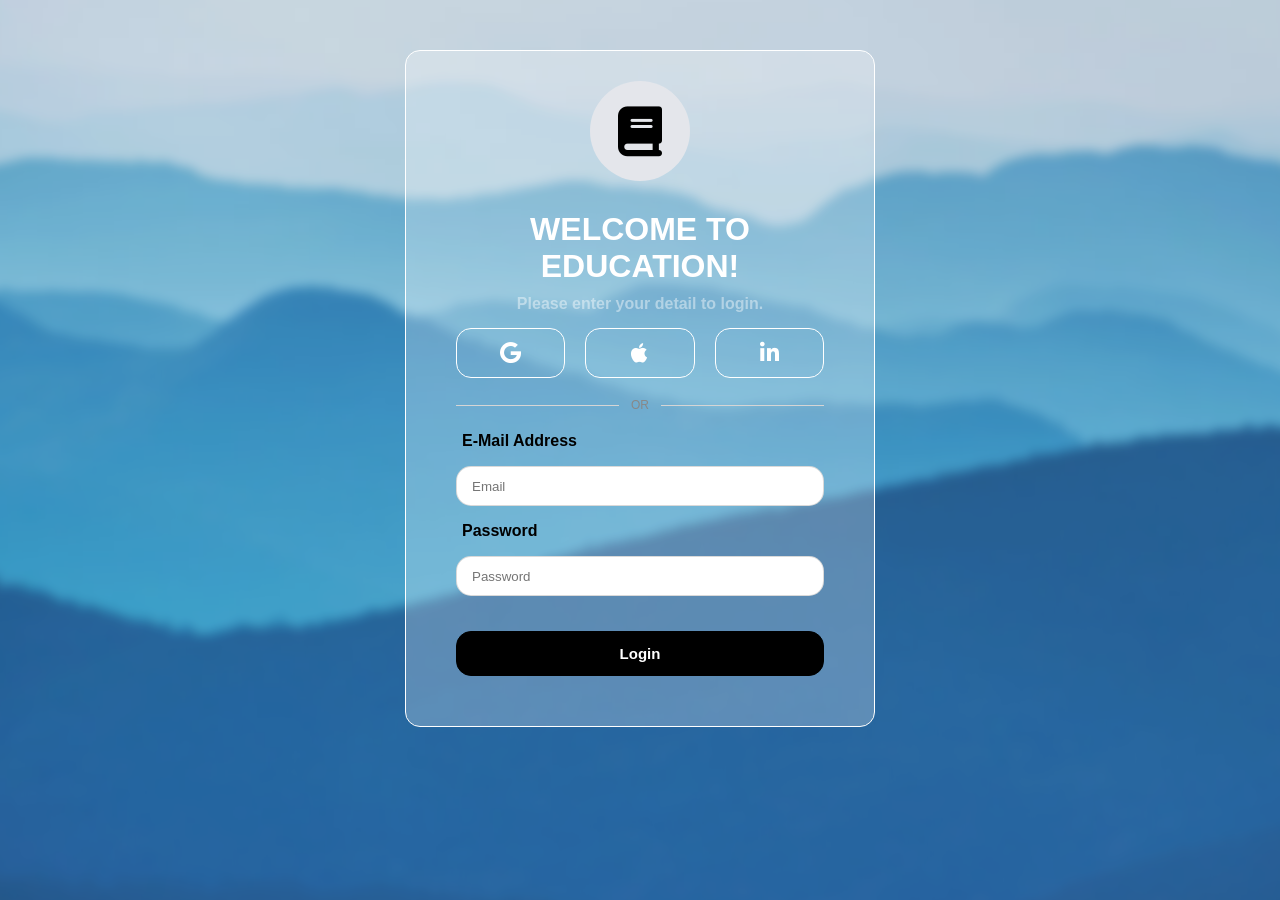
<file: index.html>
<!DOCTYPE html>
<html lang="en">
<head>
    <meta charset="UTF-8">
    <meta name="viewport" content="width=device-width, initial-scale=1.0">
    <title>Document</title>
    <link rel="stylesheet" href="style.css">
    <link rel="stylesheet"
      href="https://cdnjs.cloudflare.com/ajax/libs/font-awesome/6.5.2/css/all.min.css">
</head>
<body class="login-page">
    <section class="vuongogiua1">
        <div class="container">
            <div class="row">
                <div class="col-md-6">
                    <div class="login_form">
                        <div class="avatar-default">
                            <i class="fa-solid fa-book"></i>
                        </div>  
                        <h1 class="chokhang">WELCOME TO EDUCATION!</h1>
                        <h5 class="nv1">Please enter your detail to login.</h5>
                        <div class="social-icons">
                            <a href="#"><i class="fa-brands fa-google"></i></a>
                            <a href="#"><i class="fa-brands fa-apple"></i></a>
                            <a href="#"><i class="fa-brands fa-linkedin-in"></i></a>
                        </div>
                        <div class="or-divider">
                            <span></span>
                            <p>OR</p>
                            <span></span>
                        </div>
                        <form action="home.html" method="get">
                            <div>
                                <h4 class="oksk">E-Mail Address</h4>
                                <input type="email" placeholder="Email">
                            </div>
                            <div>
                                <h4 class="oksk">Password</h4>
                                <input type="password" placeholder="Password">
                            </div>
                            <button type="submit">Login</button>
                        </form>
                    </div>
                </div>
            </div>
        </div>
    </section>
</body>
</html>
</file>
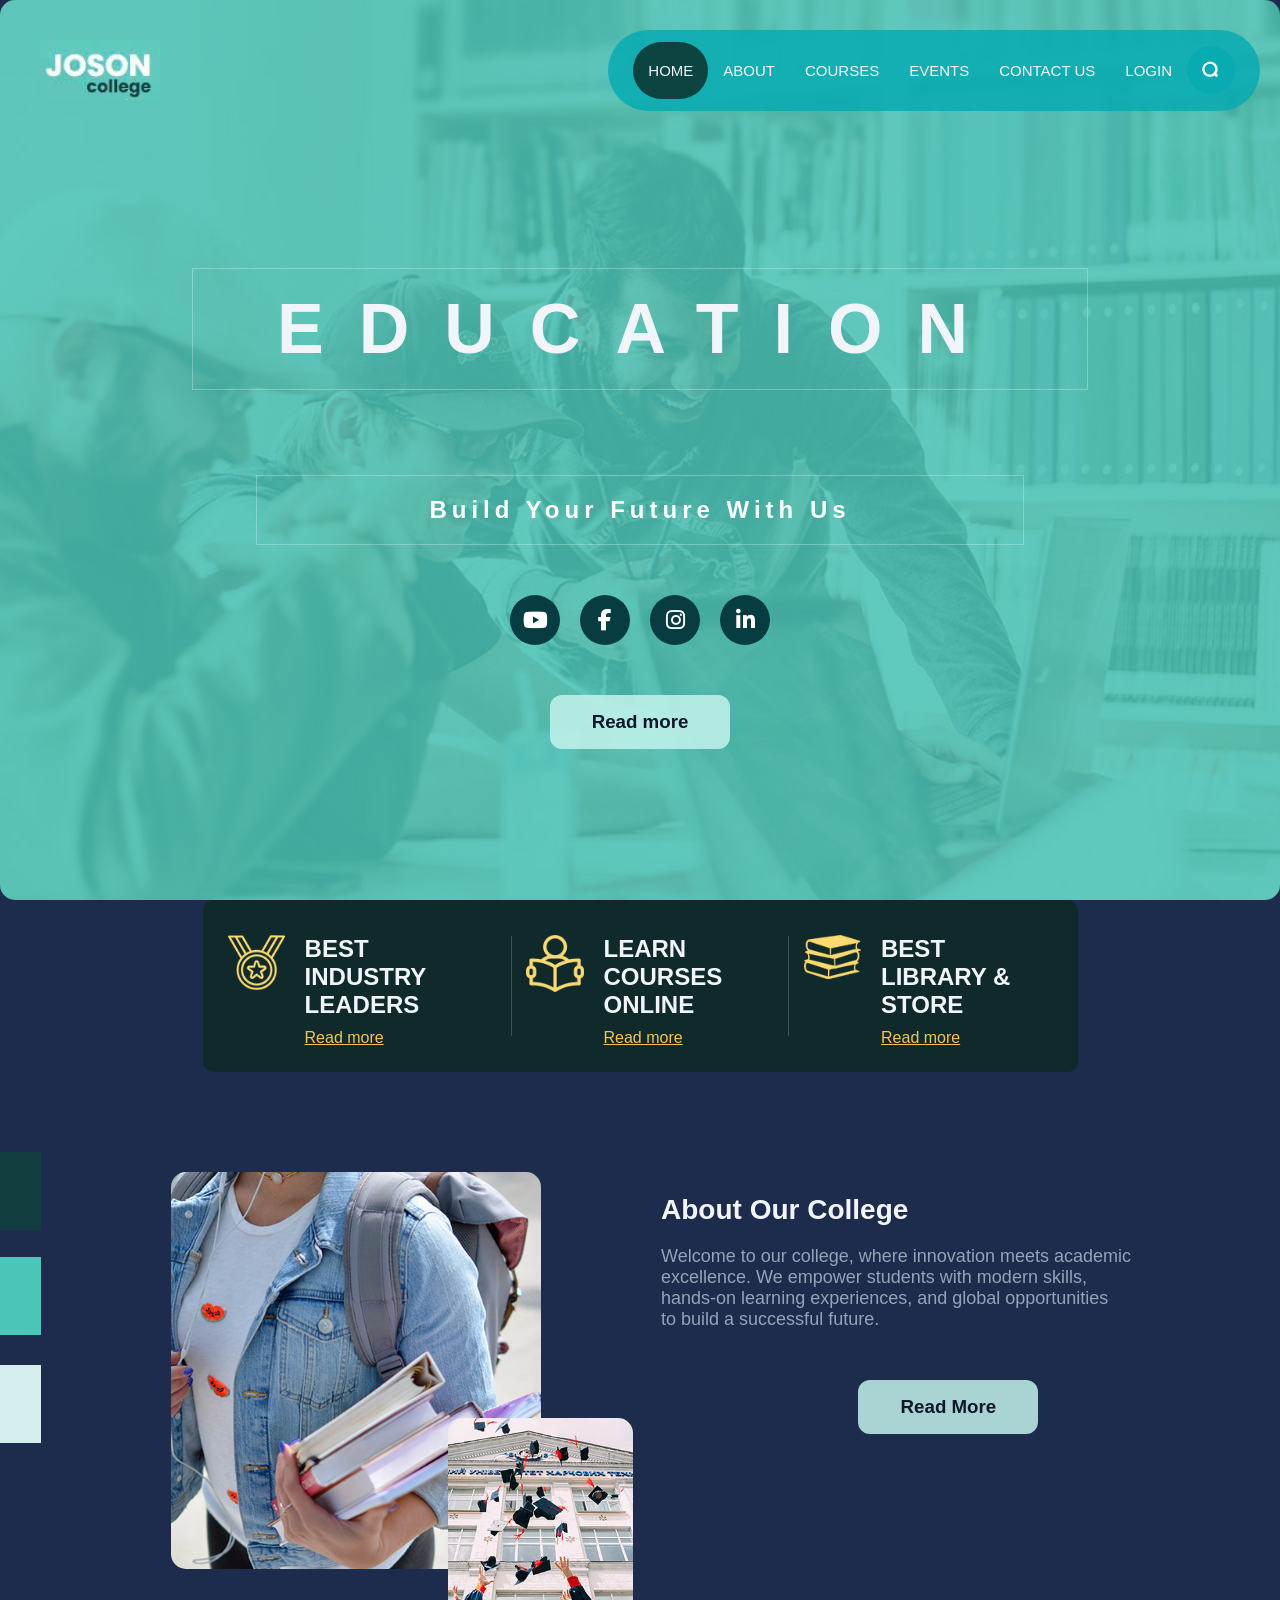
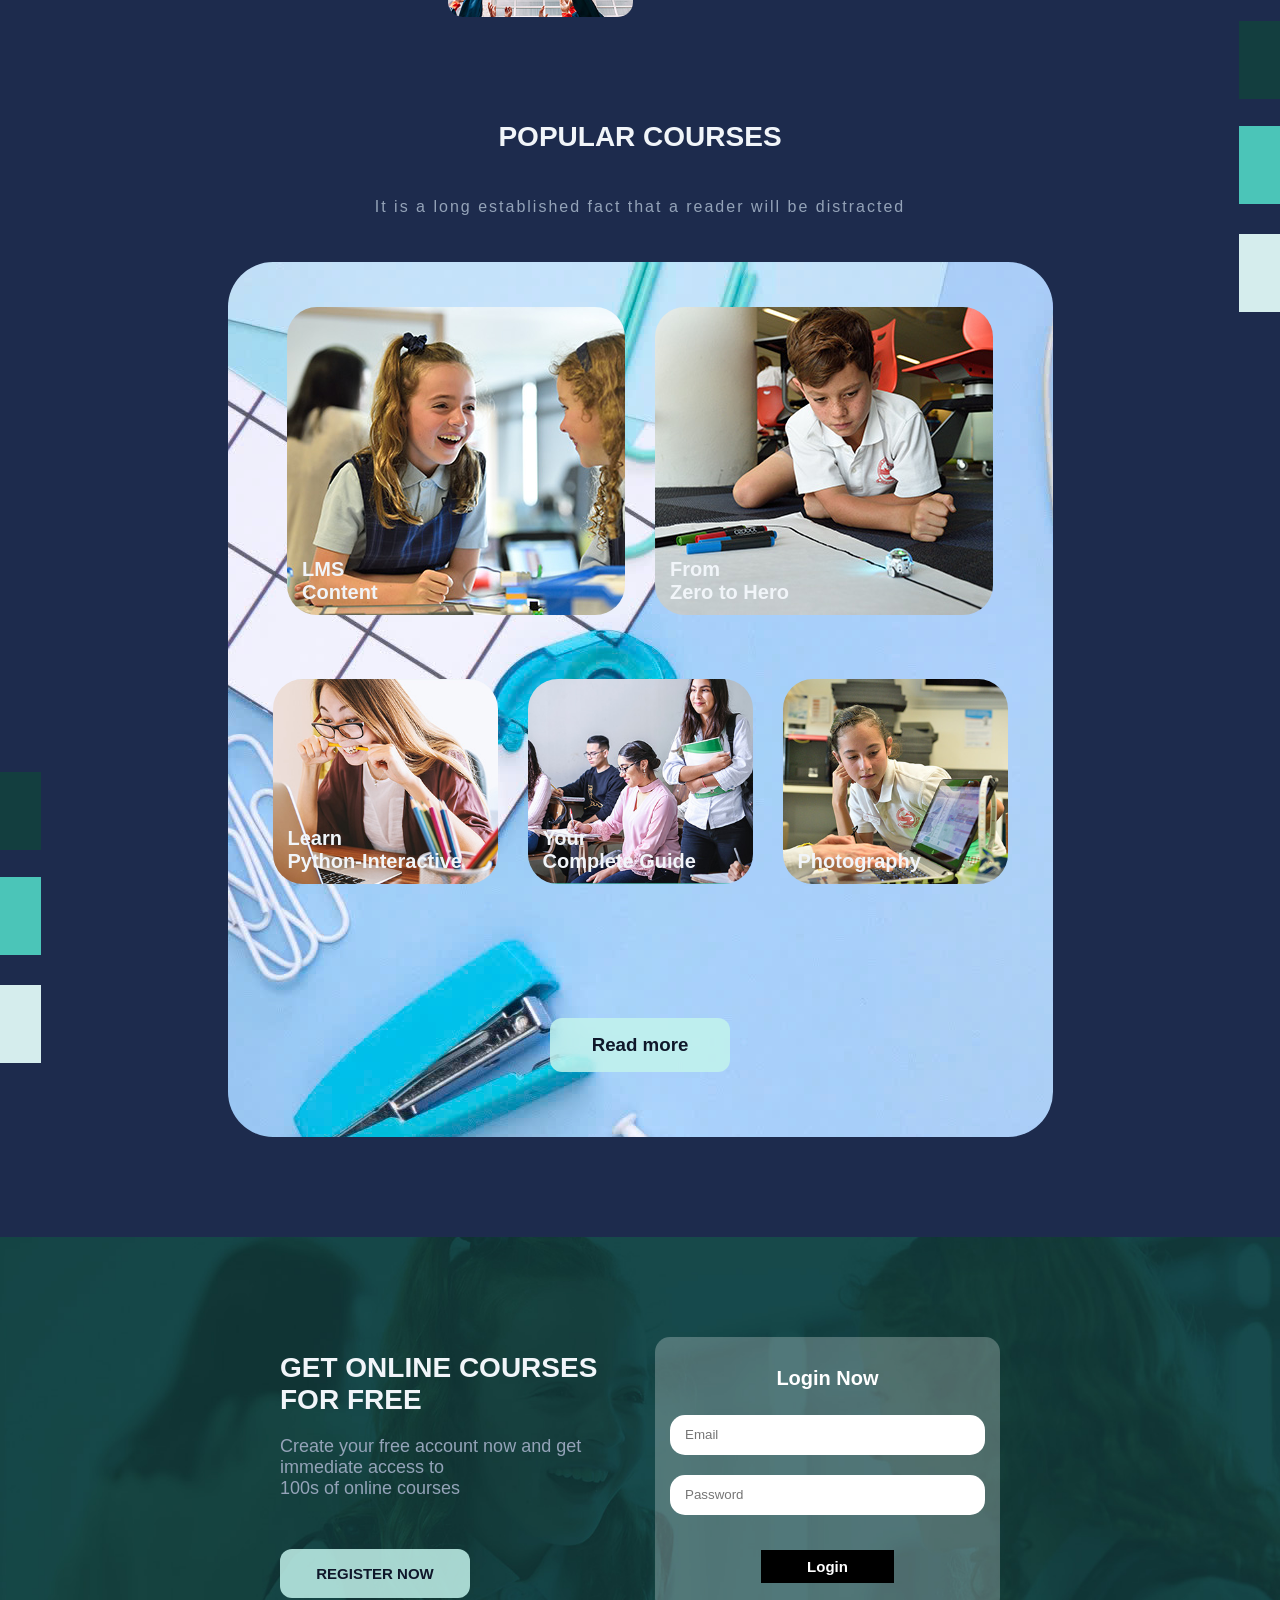
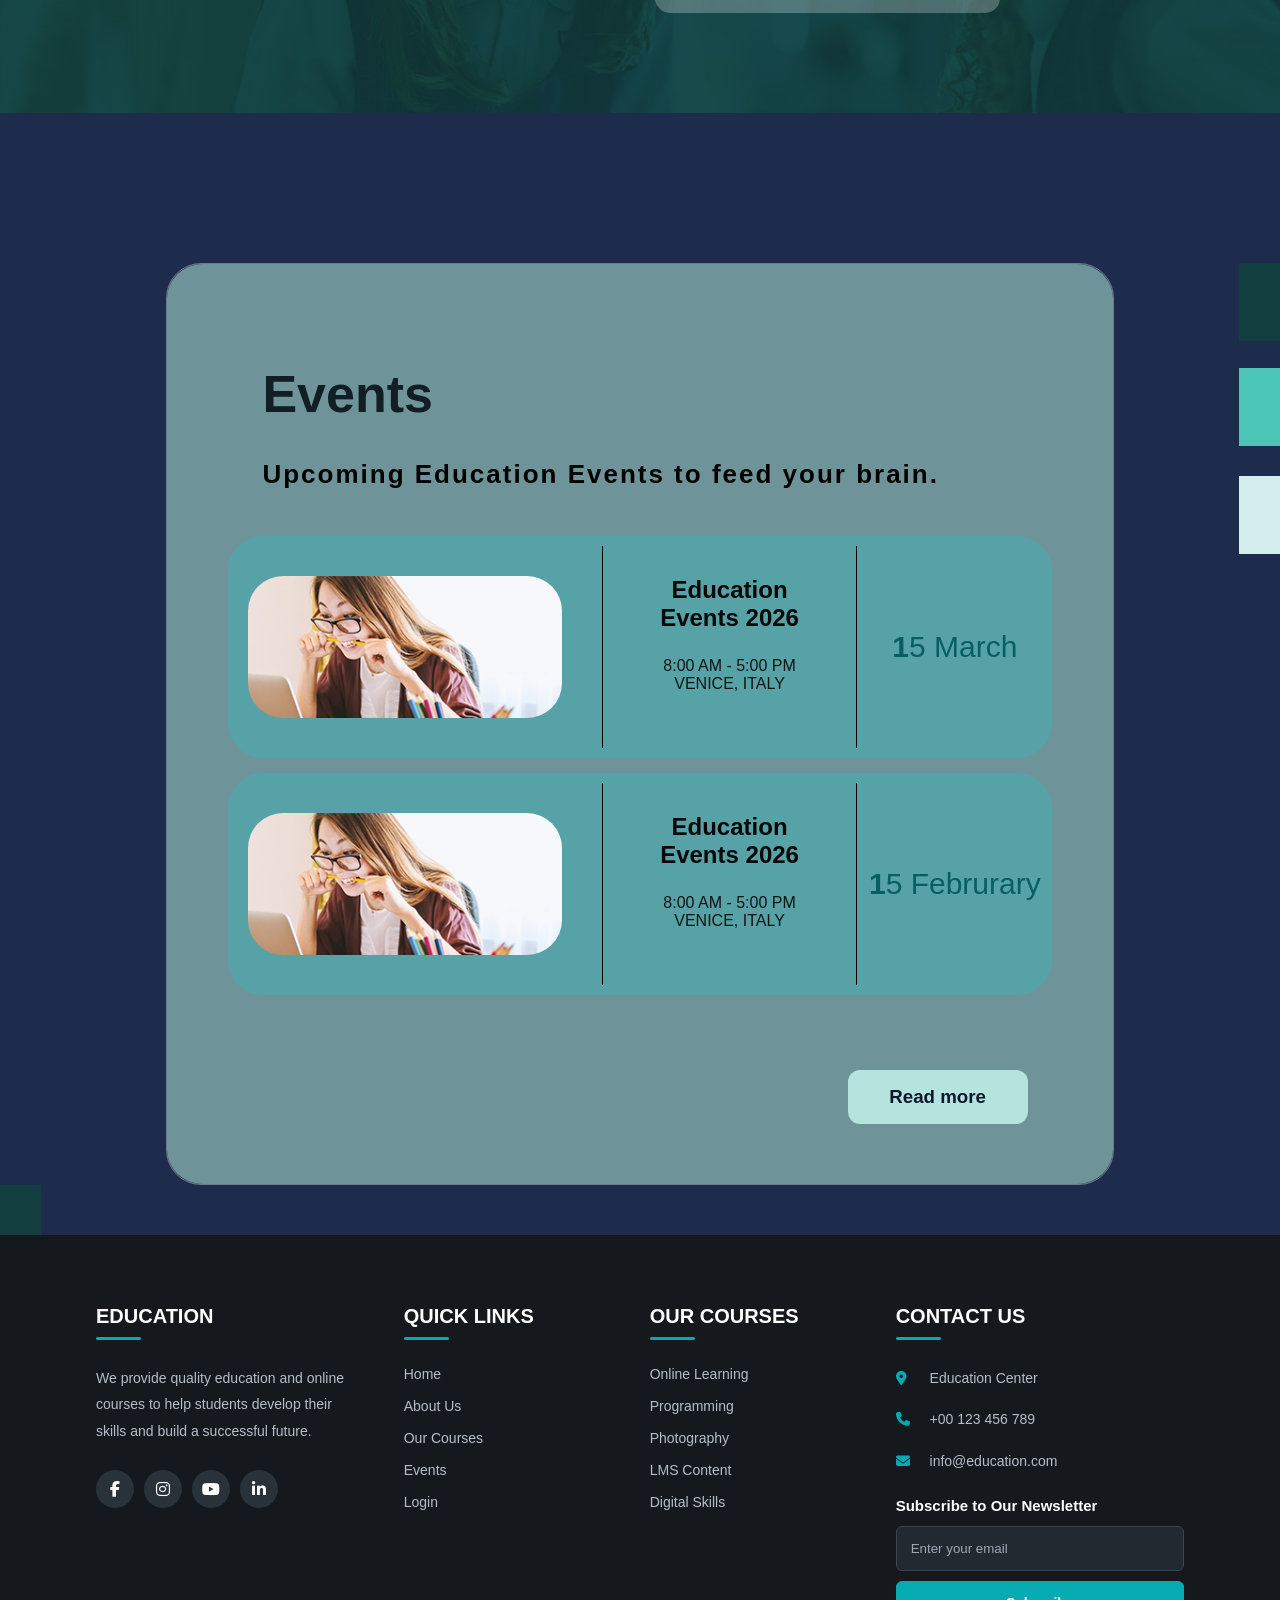
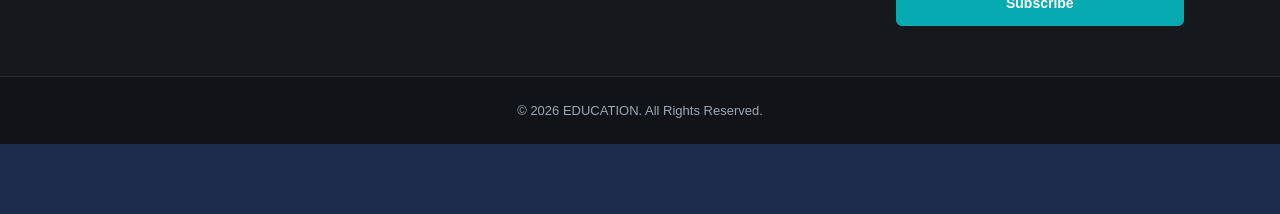
<file: home.html>
<!DOCTYPE html>
<html lang="en">
<head>
    <meta charset="UTF-8">
    <meta name="viewport" content="width=device-width, initial-scale=1.0">
    <title>Education</title>
    <link rel="stylesheet" href="style.css"> 
    <link rel="stylesheet" href="https://cdnjs.cloudflare.com/ajax/libs/font-awesome/6.5.2/css/all.min.css">
</head>
<body>
    <div class="background">
        <div class="background-1">
            <img class="top-img" src="asset/img/title.jfif" alt="title">
            <div id="skibidi">
                <a class="active">HOME</a>
                <a>ABOUT</a>
                <a>COURSES</a>
                <a>EVENTS</a>
                <a>CONTACT US</a>
                <a>LOGIN</a>
                <img class="top-img1" src="asset/img/search-icon.png" alt="timkiem">
            </div>
        </div>
        <h1>EDUCATION</h1>
        <h2>Build Your Future With Us</h2>
        <div class="social-icons">
            <a href="#"><i class="fa-brands fa-youtube"></i></a>
            <a href="#"><i class="fa-brands fa-facebook-f"></i></a>
            <a href="#"><i class="fa-brands fa-instagram"></i></a>
            <a href="#"><i class="fa-brands fa-linkedin-in"></i></a>
        </div>
        <h3 class="h31" >Read more</h3>
    </div>
    <div class="container">
        <div class="special-container">
            <div class="box1">
                <div class="imgbox">
                    <img src="asset/img/award.png">
                </div>
                <div class="dentail-box">
                    <h4>BEST<br>INDUSTRY LEADERS</h4>
                    <a>Read more</a>
                </div>
            </div>

            <div class="divider"></div>

            <div class="box1">
                <div class="imgbox">
                    <img src="asset/img/study.png">
                </div>
                <div class="dentail-box">
                    <h4>LEARN<br>COURSES ONLINE</h4>
                    <a>Read more</a>
                </div>
            </div>

            <div class="divider"></div>

            <div class="box1">
                <div class="imgbox">
                    <img src="asset/img/books-stack-of-three.png">
                </div>
                <div class="dentail-box">
                    <h4>BEST<br>LIBRARY & STORE</h4>
                    <a>Read more</a>                                                                                                                            
                </div>
            </div>
        </div>
    </div>
    <section class="vuongogiua">
        <div class="side-img">
            <img src="asset/img/side-img.png" alt="img">
        </div>
        <div class="container">
            <div class="row">
                <div class="img-container">
                    <img class="img-box1" src="asset/img/a-1.jpg" alt="a-1">
                    <img class="img-box2" src="asset/img/a-2.jpg" alt="a-2">
                </div>
            <div class="dentail-box">
                                <h3>About Our College</h3>
                                <p>Welcome to our college, where innovation meets academic<br>excellence.
                                    We empower students with modern skills,<br>hands-on learning experiences,
                                    and global opportunities<br>to build a successful future.</p>
                                <h3 class="h31">Read More</h3>
                            </div>
                        </div>
                    </div>
                    <div class="side-img1">
                        <img src="asset/img/side-img.png" alt="img">
                    </div>
                    <div class="container1">
                        <div class="heading_container">
                            <h3>POPULAR COURSES</h3>
                            <p>It is a long established fact that a reader will be distracted</p>
                        </div>
                        <div class="course_container">
                            <div class="course_content">
                                <div class="box">
                                    <img src="asset/img/c-1.jpg">
                                    <h5>LMS<br>Content</h5>
                                </div>
                                <div class="box">
                                    <img src="asset/img/c-2.jpg">
                                    <h5>From<br>Zero to Hero</h5>
                                </div>
                            </div>
                            <div class="course_content">
                                <div class="box">
                                    <img src="asset/img/c-3.jpg">
                                    <h5>Learn<br>Python-Interactive</h5>  
                                </div>
                                <div class="box">
                                    <img src="asset/img/c-4.jpg">
                                    <h5>Your<br>Complete Guide</h5>
                                </div>
                                <div class="box">
                                    <img src="asset/img/c-5.jpg">
                                    <h5>Photography</h5>
                                </div>
                            </div>
                            <div class="btn-box">
                                <h3 class="h31">Read more</h3>
                            </div>
                        </div>
                    </div>
                    <div class="side-img2">
                        <img src="asset/img/side-img.png" alt="img">
                    </div>
</section>
<section class="vuongogiua1">
    <div class="container">
        <div class="row">
            <div class="col-md-6">
                <div class="dentail-box">
                    <h3>GET ONLINE COURSES FOR FREE</h3>
                    <p>Create your free account now and get immediate access to<br>100s of online courses</p>
                    <h3 class="h31">REGISTER NOW</h3>
                </div>    
                </div>
                <div class="col-md-6">
                    <div class="login_form">
                        <h5> Login Now </h5>
                        <form action=>
                            <div>
                                <input type="email" placeholder="Email">
                            </div>
                            <div>
                                <input type="password" placeholder="Password">
                            </div>
                            <button type="submit">Login</button>
                        </form>
                    </div>
                </div>
            </div>
        </div>
</section>
    <section class="vuongogiua2">
        <div class="side-img1">
            <img src="asset/img/side-img.png" alt="img">
        </div>
        <div class="container">
            <div class="heading_container">
                <h3>Events</h3>
                <p>Upcoming Education Events to feed your brain.</p>
            </div>
            <div class="events_container">
                <div class="box">
                    <img src="asset/img/event-img.jpg">
                    <div class="dentail-box">
                        <h4>Education Events 2026</h4>
                        <h6>8:00 AM - 5:00 PM VENICE, ITALY</h6>
                    </div>
                    <div class="date-box">
                        <h3> 15 March</h3>
                    </div>
                </div>
                <div class="box">
                    <img src="asset/img/event-img.jpg">
                    <div class="dentail-box">
                        <h4>Education Events 2026</h4>
                        <h6>8:00 AM - 5:00 PM VENICE, ITALY</h6>
                    </div>
                    <div class="date-box">
                        <h3> 15 Februrary</h3>
                    </div>
                </div>
            </div>
            <div class="btn-box1">
                <h3 class="h31">Read more</h3>
            </div>
        </div>
        <div class="side-img3">
            <img src="asset/img/side-img.png" alt="img">
        </div>
                 <!-- FOOTER -->
        <footer class="footer">
            <div class="footer-container">
                <div class="footer-box">
                    <h3>EDUCATION</h3>
                    <p>
                        We provide quality education and online courses
                        to help students develop their skills and build
                        a successful future.
                    </p>
        
                    <div class="footer-social">
                        <a href="#" aria-label="Facebook">
                            <i class="fa-brands fa-facebook-f"></i>
                        </a>
                        <a href="#" aria-label="Instagram">
                            <i class="fa-brands fa-instagram"></i>
                        </a>
                        <a href="#" aria-label="YouTube">
                            <i class="fa-brands fa-youtube"></i>
                        </a>
                        <a href="#" aria-label="LinkedIn">
                            <i class="fa-brands fa-linkedin-in"></i>
                        </a>
                    </div>
                </div>
                <div class="footer-box">
                    <h3>QUICK LINKS</h3>
                    <ul>
                        <li><a href="home.html">Home</a></li>
                        <li><a href="#about">About Us</a></li>
                        <li><a href="#courses">Our Courses</a></li>
                        <li><a href="#events">Events</a></li>
                        <li><a href="index.html">Login</a></li>
                    </ul>
                </div>
                <div class="footer-box">
                    <h3>OUR COURSES</h3>
                    <ul>
                        <li><a href="#">Online Learning</a></li>
                        <li><a href="#">Programming</a></li>
                        <li><a href="#">Photography</a></li>
                        <li><a href="#">LMS Content</a></li>
                        <li><a href="#">Digital Skills</a></li>
                    </ul>
                </div>
                <div class="footer-box">
                    <h3>CONTACT US</h3>
                    <p>
                        <i class="fa-solid fa-location-dot"></i>
                        Education Center
                    </p>
                    <p>
                        <i class="fa-solid fa-phone"></i>
                        +00 123 456 789
                    </p>
                    <p>
                        <i class="fa-solid fa-envelope"></i>
                        info@education.com
                    </p>
                    <h4>Subscribe to Our Newsletter</h4>
                    <form class="footer-form" action="#" method="get">
                        <input
                            type="email"
                            placeholder="Enter your email"
                            aria-label="Enter your email"
                            required
                        >
                        <button type="submit">Subscribe</button>
                    </form>
                </div>
            </div>
            <div class="footer-bottom">
                <p>
                    &copy; 2026 EDUCATION. All Rights Reserved.
                </p>
            </div>
        </footer>
    </section>   
</html>
</file>
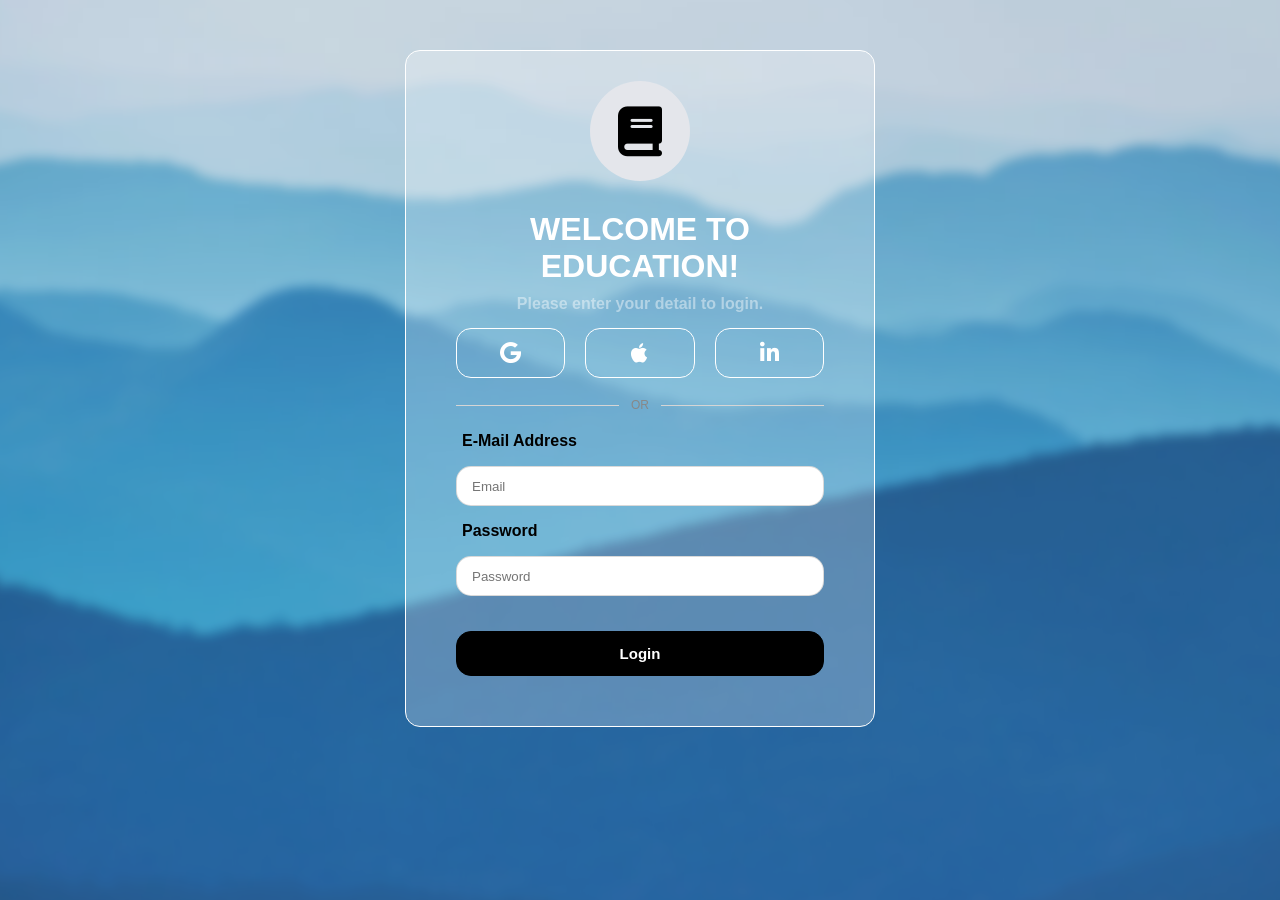
<file: login.html>
<!DOCTYPE html>
<html lang="en">
<head>
    <meta charset="UTF-8">
    <meta name="viewport" content="width=device-width, initial-scale=1.0">
    <title>Document</title>
    <link rel="stylesheet" href="style.css">
    <link rel="stylesheet"
      href="https://cdnjs.cloudflare.com/ajax/libs/font-awesome/6.5.2/css/all.min.css">
</head>
<body class="login-page">
    <section class="vuongogiua1">
        <div class="container">
            <div class="row">
                <div class="col-md-6">
                    <div class="login_form">
                        <div class="avatar-default">
                            <i class="fa-solid fa-book"></i>
                        </div>  
                        <h1 class="chokhang">WELCOME TO EDUCATION!</h1>
                        <h5 class="nv1">Please enter your detail to login.</h5>
                        <div class="social-icons">
                            <a href="#"><i class="fa-brands fa-google"></i></a>
                            <a href="#"><i class="fa-brands fa-apple"></i></a>
                            <a href="#"><i class="fa-brands fa-linkedin-in"></i></a>
                        </div>
                        <div class="or-divider">
                            <span></span>
                            <p>OR</p>
                            <span></span>
                        </div>
                        <form action="index.html" method="get">
                            <div>
                                <h4 class="oksk">E-Mail Address</h4>
                                <input type="email" placeholder="Email">
                            </div>
                            <div>
                                <h4 class="oksk">Password</h4>
                                <input type="password" placeholder="Password">
                            </div>
                            <button type="submit">Login</button>
                        </form>
                    </div>
                </div>
            </div>
        </div>
    </section>
</body>
</html>
</file>
<file: style.css>
* {  
    margin: 0;  
    padding: 0;  
    box-sizing: border-box;  
    font-family: "Poppins", sans-serif;  
}  
body {  
    background-color: #1d2b4d !important;  
    
}  
.social-icons { 
    display: flex; 
    justify-content: center; 
    gap: 20px; 
    margin-top: 50px; 
    margin-bottom: 50px; 
} 
.social-icons a { 
    width: 50px; 
    height: 50px; 
    border-radius: 50%; 
    background-color: #073d40; 
    color: white; 
    display: flex; 
    justify-content: center; 
    align-items: center; 
    text-decoration: none; 
    font-size: 22px; 
    transition: 0.3s; 
} 
.social-icons a:hover { 
    background-color: #0fa3a3; 
    transform: translateY(-5px); 
} 
.top-img {  
    height: 60px; 
    width: 120px; 
    margin: 40px; 
}  
.top-img1 {  
    background-color: #06abb1d7; 
    padding: 15px 15px;  
    border-radius: 50%;
}  
.top-img1:hover{
    background-color: #0a312bd7; 
}
.background {  
    min-height: 100vh;  
    background-image: url("asset/img/hero-bg.jpg");  
    background-size: cover;  
    background-position: center;  
    background-repeat: no-repeat;  
    border-radius: 15px;  
} 
.background-1 {  
    display: flex;  
    align-items: center;  
}  
#skibidi {  
    display: flex;  
    align-items: center;  
    margin-left: auto;  
    margin-right: 20px;
    background-color: #06abb1d7; 
    padding: 12px 25px 12px 25px; 
    border-radius: 43px;  
}  
#skibidi a {  
    text-decoration: none;  
    color: #F1F5F9;  
    padding: 20px 15px;  
    font-size: 15px; 
    border-radius: 90px;  
    transition: 0.5s; 
}  

#skibidi a:hover {  
    background-color: #0a312bd7; 
    transform: translateY(-5px);  
}  
.active {  
    background-color: #0a312bd7;  
}  
.background h1 {  
    margin: 10% auto 0; 
    width: 70%; 
    text-align: center;  
    color: #F1F5F9;  
    font-size: 70px;  
    border: 1px solid rgba(241, 245, 249, 0.3);  
    padding: 20px 30px;  
    letter-spacing: 35px;  
}  
.background h2 { 
    margin: 85px auto 50px; 
    width: 60%; 
    padding: 20px 30px; 
    text-align: center; 
    border: 1px solid rgba(241, 245, 249, 0.3); 
    color: white; 
    letter-spacing: 5px;  
} 
.vuongogiua { 
    position: relative; 
} 
.side-img { 
    position: absolute; 
    text-align: right; 
    top: 80px; 
}
.side-img1 { 
    position: absolute; 
    right: 0; 
} 
.side-img2 { 
    position: absolute; 
    bottom: 70px; 
} 
.side-img3 {
    position: absolute;
}
.h31 {  
    margin: 15px auto 0;  
    width: 180px;  
    text-align: center;  
    background-color: #c3f3ecd7;  
    color: #0F172A;  
    padding: 15px 20px;  
    border-radius: 12px;  
    border: 1px solid transparent;  
}  
.dentail-box .h31 { 
    margin-top: 50px; 
    margin-bottom: 50px;
} 

.btn-box .h31 { 
    margin-top: 100px; 
    margin-bottom: 50px; 
} 
.h31:hover {  
    background-color: transparent;  
    border: 1px solid #ffffff;  
    border-radius: 12px;  
    color: #ffffff;  
}  
.container {  
    display: flex;  
    justify-content: center;  
    align-items: center;
    width: 100%;  
    padding-right: 15px;  
    padding-left: 15px;  
    margin-right: auto;  
    margin-left: auto;  
}  
.special-container {  
    width: 70%;  
    display: flex;  
    color: #F1F5F9;  
    background-color: #102A2B;  
    padding: 25px;  
    border-radius: 10px;  
    justify-content: space-around;  
    align-items: center;  
}  
.box1 {  
    display: flex;  
    justify-content: center;  
    padding-top: 10px;  
}  
.dentail-box h4 {  
    margin-left: 20px;  
    font-size: 1.5rem;  
}  
.dentail-box a {  
    margin-left: 20px;  
    display: inline-block;  
    color: #F5C451;  
    text-decoration: underline;  
    margin-top: 10px;  
}  
.divider {  
    width: 1px;  
    height: 100px;  
    margin: 0 15px;  
    background-color: rgba(241, 245, 249, 0.2);  
}  
.row {  
    align-items: center;  
    display: flex;  
    margin-top: 100px;  
    justify-content: center; 
    width: 80%; 
}  
.img-box1 {  
    width: 60%;  
    margin-left: 5%;  
    border-radius: 15px; 
}  
.img-box2 {  
    width: 30%;  
    margin-top: -25%;  
    margin-left: 50%;  
    border-radius: 15px; 
}  
.dentail-box h3:not(.h31) {  
    margin-top: -30%;  
    margin-left: -25%;  
    color: #F1F5F9;  
    font-size: 1.75rem;  
    font-weight: bold;  
}  
.dentail-box p {  
    margin-top: 20px;  
    margin-left: -25%;  
    font-size: 18px;  
    color: #94A3B8;  
}  
.container1 {  
    justify-content: center;  
    align-items: center;  
    width: 100%;  
    padding-right: 15px;  
    padding-left: 15px;  
    margin-right: auto;  
    margin-left: auto;  
}  
.heading_container {  
    margin-top: 100px;  
    font-family: "Poppins", sans-serif;  
    color: #F1F5F9;  
}  
.heading_container h3 {  
    text-align: center;  
    font-weight: bold;  
    font-size: 1.75rem;  
    margin-bottom: 15px;  
}  

.heading_container p {  
    text-align: center;  
    margin-bottom: 1rem;  
    font-size: 1rem;  
    letter-spacing: 2px;  
    color: #94A3B8;  
    padding: 30px; 
}  
.course_container { 
    background-image: url(asset/img/education.jpg); 
    border-radius: 45px; 
    padding: 15px; 
    width: 66%; 
    margin-left: 17%; 
} 
.course_content {  
    position: relative;  
    display: flex;  
    align-items: center;  
    justify-content: center;  
    padding: 15px;  
}  
.course_content .box {  
    position: relative;  
    margin: 15px;  
}  
.course_content h5 {  
    font-size: 20px;  
    left: 15px;  
    bottom: 15px;  
    position: absolute;  
    font-weight: bold;  
    color: #F1F5F9;  
}  
.course_content .box::after {  
    content: "";  
    position: absolute;  
    inset: 0;  
    background-color: transparent;  
    transition: 0.3s;  
}  
.course_content .box:hover::after {  
    background-color: rgba(13, 85, 77, 0.596);  
    border-radius: 30px;  
}  
.course_content .box img {  
    width: 100%;  
    transition: 0.3s;  
    border-radius: 30px;  
}
.vuongogiua1 {
    margin-top: 100px; 
    background-image: url(asset/img/login-bg.jpg); 
    background-size: cover; 
    background-position: center; 
    background-repeat: no-repeat; 
} 
.vuongogiua1 .row { 
    width: 60%; 
    align-items: center; 
} 
.vuongogiua1 .dentail-box h3:not(.h31) { 
    margin-top: 0; 
    margin-left: 0; 
} 
.vuongogiua1 .dentail-box p { 
    margin-left: 0; 
} 
.vuongogiua1 .dentail-box { 
    margin-bottom: 100px; 
} 
.col-md-6 { 
    position: relative; 
    width: 100%; 
    padding-right: 15px; 
    padding-left: 15px; 
} 
.vuongogiua1 .dentail-box .h31 { 
    margin-left: 0; 
    margin-right: 0; 
    width: 190px; 
    font-size: 15px; 
} 
.login_form { 
    margin-bottom: 100px; 
    padding: 30px 15px; 
    background-color: rgba(255, 255, 255, 0.25); 
    text-align: center; 
    border-radius: 15px; 
} 
.login_form h5 { 
    font-size: 1.25rem; 
    margin-bottom: 15px; 
    color: white; 
} 
form { 
    display: block; 
    margin-top: 0em; 
    unicode-bidi: isolate; 
} 
form input { 
    height: 40px; 
    width: 100%; 
    padding-left: 15px; 
    border: none; 
    outline: none; 
    border-radius: 15px; 
    margin: 10px 0; 
} 
form button { 
    display: inline-block; 
    padding: 7px 45px; 
    background-color: black; 
    border: 1px solid black; 
    margin-top: 25px; 
    font-size: 15px; 
    color: white; 
    font-weight: bold; 
} 
form button:hover { 
    background-color: transparent; 
    color: black; 
} 
.vuongogiua2 { 
    background-color: #1d2b4d;  
    padding: 150px 0 70px; 
    color: #111; 
} 
.vuongogiua2 .container { 
    width: 74%; 
    margin: 0 auto; 
    display: block; 
    position: relative; 
    border-radius: 35px; 
    
    background-size: cover;
    background-repeat: no-repeat;
    background-position: center;
    border: 1px solid rgba(255, 255, 255, 0.37);
} 
.vuongogiua2 .container::before {
    content: "";
    position: absolute;
    inset: 0;
    border-radius: 35px; 
    background: rgba(158, 210, 200, 0.63);
    z-index: 0;
}
.vuongogiua2 .container > * {
    position: relative;
    z-index: 1;
}
.vuongogiua2 .heading_container { 
    text-align: left; 
    margin-left: 30px;
} 
.vuongogiua2 .heading_container h3 { 
    text-align: left; 
    color: rgb(18, 30, 37); 
    font-size: 52px; 
    margin-bottom: 5px; 
    margin-left: 50px;
    font-weight: bold; 
} 
.vuongogiua2 .heading_container p { 
    text-align: left; 
    margin-left: 20px;
    color: rgb(1, 1, 1); 
    font-size: 26px; 
    font-weight: bold; 
} 
.events_container { 
    width: 90%;
    margin: 0 auto;
    justify-content: center; 
    text-align: center; 
    gap: 20px; 
} 
.events_container .box { 
    display: flex;
    width: 100%; 
    align-items: center; 
    padding: 10px; 
    margin: 15px 0; 
    border-radius: 35px; 
    position: relative; 
    background-color: #48acb19e; 
    transition: 0.8s; 
} 
.events_container .box:hover { 
    transform: translateY(-10px);  
} 
.events_container .box > img { 
    display: block; 
    width: 40%; 
    height: 142px; 
    object-fit: cover;  
    border-radius: 35px;
    margin: 10px;
} 
.events_container .box .dentail-box { 
    margin-left: 30px;
    margin-right: 5px;
    align-items: center;
    justify-content: center;
    padding: 30px;
    border-left: 1px solid black;
border-right: 1px solid black;
} 
.events_container .box .dentail-box h4 { 
    font-size: 24px; 
    color: #070707; 
    margin: 0 0 25px; 
} 
.events_container .box .dentail-box h6 { 
    font-size: 16px; 
    font-weight: normal; 
    color: #141414; 
    margin-bottom: 25px; 
} 
.events_container .date-box { 
    width: 180px;
    align-items: center;
    justify-content: center;
} 
.events_container .date-box h3 { 
    width: 186px;
    font-size: 30px; 
    font-weight: normal; 
    color: #075f63; 
} 
.events_container .date-box h3::first-letter { 
    font-weight: bold; 
} 
.btn-box1 {
    display: flex;
    justify-content: flex-end;
}
.btn-box1 .h31 { 
    margin-left: auto;
    margin-right: 70px;
    margin-top: 60px; 
    transform: none; 
    margin-bottom: 60px;
} 
.btn-box1 .h31:hover { 
    color: #27b8c0; 
    border: 1px solid rgb(52, 150, 241); 
    transform: none; 
}
.footer {
    position: relative;
    width: 100%;
    background-color: #15191e;
    color: #f1f5f9;
    padding-top: 70px;
    margin-top: 50px;
}
.footer-container {
    width: 85%;
    max-width: 1200px;
    margin: 0 auto;
    display: grid;
    grid-template-columns: 1.3fr 1fr 1fr 1.4fr;
    gap: 40px;
    padding-bottom: 50px;
}
.footer-box {
    min-width: 0;
}

.footer-box h3 {
    color: #ffffff;
    font-size: 20px;
    font-weight: 700;
    margin-bottom: 25px;
    position: relative;
    padding-bottom: 12px;
}
.footer-box h3::after {
    content: "";
    position: absolute;
    left: 0;
    bottom: 0;
    width: 45px;
    height: 3px;
    background-color: #06abb1;
    border-radius: 3px;
}

.footer-box p {
    color: #b5bec8;
    font-size: 14px;
    line-height: 1.9;
    margin: 0 0 15px;
    overflow-wrap: anywhere;
}

.footer-box p i {
    color: #06abb1;
    width: 22px;
    margin-right: 8px;
}
.footer-box ul {
    list-style: none;
    padding: 0;
    margin: 0;
}

.footer-box ul li {
    margin-bottom: 14px;
}

.footer-box ul li a {
    color: #b5bec8;
    text-decoration: none;
    font-size: 14px;
    transition: 0.3s;
}

.footer-box ul li a:hover {
    color: #06abb1;
    padding-left: 6px;
}
.footer .footer-social {
    display: flex;
    justify-content: flex-start;
    flex-wrap: wrap;
    gap: 10px;
    margin-top: 25px;
    margin-bottom: 0;
}

.footer .footer-social a {
    display: flex;
    justify-content: center;
    align-items: center;
    width: 38px;
    height: 38px;
    border-radius: 50%;
    background-color: #293139;
    color: #ffffff;
    text-decoration: none;
    font-size: 16px;
    transition: 0.3s;
}

.footer .footer-social a:hover {
    background-color: #06abb1;
    color: #ffffff;
    transform: translateY(-4px);
}
.footer-box h4 {
    color: #ffffff;
    font-size: 15px;
    margin: 22px 0 12px;
}
.footer-form {
    display: flex;
    flex-direction: column;
    gap: 10px;
    margin-top: 10px;
}

.footer .footer-form input {
    width: 100%;
    height: 45px;
    padding: 0 14px;
    margin: 0;
    border: 1px solid #3c454e;
    border-radius: 6px;
    background-color: #222930;
    color: #ffffff;
    outline: none;
}

.footer .footer-form input::placeholder {
    color: #9ca8b4;
}

.footer .footer-form input:focus {
    border-color: #06abb1;
}
.footer .footer-form button {
    width: 100%;
    min-height: 45px;
    margin: 0;
    padding: 10px 15px;
    border: 1px solid #06abb1;
    border-radius: 6px;
    background-color: #06abb1;
    color: #ffffff;
    font-size: 14px;
    font-weight: 600;
    cursor: pointer;
    transition: 0.3s;
}

.footer .footer-form button:hover {
    background-color: transparent;
    color: #06abb1;
}
.footer-bottom {
    width: 100%;
    padding: 22px 15px;
    text-align: center;
    background-color: #101317;
    border-top: 1px solid rgba(255, 255, 255, 0.1);
}

.footer-bottom p {
    margin: 0;
    color: #9ca8b4;
    font-size: 13px;
    line-height: 1.8;
}



/*LOGIN PAGEEEEEEEEEEEEEEEEEEEEEEEEEEEEEEEEEEEEEEEEEEEE*/

.login-page {
    background-image: url(asset/img/logingr.avif);
    background-size: cover;
    background-position: center;
    background-repeat: no-repeat;
    margin: 0;
    width: 100%;
    height: 100vh;
    overflow: hidden;
}
.login-page::before {
    content: "";
    position: fixed;
    inset: 0;
    background-image: url(asset/img/logingr.avif);
    background-size: cover;
    background-position: center;
    background-repeat: no-repeat;
    filter: blur(5px);
    transform: scale(1.05);
    z-index: 0;
}
.login-page::after {
    content: "";
    position: fixed;
    inset: 0;
    background-color: rgba(163, 164, 167, 0.15);
    z-index: 1;
}
.login-page h1{
    font-size: 2rem;
    color: white;
    font-family: "Poppins", sans-serif; 
    text-align: center;
    margin: 10px;
}
.login-page .vuongogiua1 {
    position: relative;
    z-index: 2;
    background-image: none;
}
.login-page .vuongogiua1 {
    margin-top: 0px;
    background-image: none;
    background-color: transparent;
} 
.login-page .vuongogiua1 .row { 
    width: 40%; 
    margin-top: 50px;
    align-items: center; 
} 
.login-page .vuongogiua1 .dentail-box h3:not(.h31) { 
    margin-top: 0; 
    margin-left: 0; 
} 
.login-page .vuongogiua1 .dentail-box p { 
    margin-left: 0; 
} 
.login-page .vuongogiua1 .dentail-box { 
    margin-bottom: 0px; 
} 
.login-page .col-md-6 { 
    position: relative; 
    width: 100%; 
    padding-right: 15px; 
    padding-left: 15px; 
} 
.login-page .avatar-default{
    margin: -20px auto 30px;
    background-color: #e4e6eb;
    border-radius: 50%;
    width: 100px;
    height: 100px;
    display: flex;
    align-items: center;
    justify-content: center;
    overflow: hidden;
}
.login-page .avatar-default i{
    font-size: 50px;
}
.login-page .vuongogiua1 .dentail-box .h31 { 
    margin-left: 0; 
    margin-right: 0; 
    width: 190px; 
    font-size: 15px; 
} 
.login-page .social-icons { 
    display: flex; 
    justify-content: center; 
    gap: 20px; 
    margin-top: 15px; 
    margin-bottom: 15px; 
} 
.login-page .social-icons a { 
    width: 140px; 
    height: 50px; 
    border-radius: 15px; 
    background-color: transparent;
    border: 1px solid white;
    color: white; 
    display: flex; 
    justify-content: center; 
    align-items: center; 
    text-decoration: none; 
    font-size: 22px; 
    transition: 0.3s; 
} 
.login-page .social-icons a:hover { 
    border: 1px solid white;
    background-color: #1d3030; 
    transform: translateY(-5px); 
} 
.login-page .login_form { 
    margin-top: 0px;
    margin-bottom: 50px; 
    padding: 50px 50px; 
    border: 1px solid white;
    background-color: rgba(255, 255, 255, 0.25); 
    align-items: center;
    text-align: center; 
    border-radius: 15px; 
} 
.login-page .login_form h4{
    text-align: left;
    margin: 6px;
}
.login-page .login_form h5 { 
    font-size: 1rem; 
    margin-bottom: 15px; 
    color: rgba(255, 255, 255, 0.43); 
} 
.login-page form { 
    display: block; 
    margin-top: 0em; 
    unicode-bidi: isolate; 
} 
.login-page form input { 
    height: 40px; 
    width: 100%; 
    padding-left: 15px; 
    border: 1px solid rgba(116, 116, 116, 0.27); 
    outline: none; 
    border-radius: 15px; 
    margin: 10px 0; 
} 
.login-page form button { 
    width: 100%;
    display: inline-block; 
    padding: 13px 45px; 
    background-color: black; 
    border-radius: 15px;
    border: 1px solid black; 
    margin-top: 25px; 
    font-size: 15px; 
    color: white; 
    font-weight: bold; 
} 
.login-page form button:hover { 
    background-color: transparent; 
    color: black; 
} 
.or-divider {
  display: flex;
  align-items: center;
  width: 100%;
  gap: 12px;
  margin: 20px auto 20px ;
}
.or-divider span {
  flex: 1;
  height: 1px;
  background: #d5d5d5;
}
.or-divider p {
  margin: 0;
  font-size: 12px;
  color: #888;
  font-weight: 400;
}

/* ===================================
   RESPONSIVE HOME PAGE
=================================== */

/* Không để nội dung tràn ngang */
html {
    overflow-x: hidden;
}

body:not(.login-page) {
    overflow-x: hidden;
}

.background,
.special-container,
.course_container,
.vuongogiua,
.vuongogiua2,
.footer {
    max-width: 100%;
}

/* Ảnh và nội dung không vượt màn hình */
img {
    max-width: 100%;
}

/* Tablet */
@media screen and (max-width: 768px) {

    /* BANNER VÀ MENU */
    .background {
        min-height: 650px;
        padding-bottom: 40px;
        background-position: center;
    }

    .background-1 {
        flex-direction: column;
        gap: 15px;
        padding: 15px;
    }

    .top-img {
        width: 100px;
        height: auto;
        max-height: 60px;
        object-fit: contain;
        margin: 10px auto;
    }

    #skibidi {
        width: 100%;
        margin: 0;
        padding: 10px;
        display: flex;
        justify-content: center;
        flex-wrap: wrap;
        gap: 4px;
        border-radius: 20px;
    }

    #skibidi a {
        padding: 10px;
        font-size: 12px;
    }

    #skibidi .top-img1 {
        width: 35px;
        height: 35px;
        margin: 5px;
        padding: 8px;
        object-fit: contain;
    }

    .background h1 {
        width: 90%;
        margin: 60px auto 0;
        padding: 20px 10px;
        font-size: clamp(30px, 7vw, 50px);
        letter-spacing: 8px;
        overflow-wrap: anywhere;
    }

    .background h2 {
        width: 90%;
        margin: 35px auto;
        padding: 15px;
        font-size: 18px;
        letter-spacing: 2px;
    }

    /* BA KHỐI GIỚI THIỆU */
    .special-container {
        width: 90%;
        flex-direction: column;
        align-items: stretch;
        gap: 20px;
        padding: 20px;
    }

    .special-container .box1 {
        width: 100%;
        align-items: center;
    }

    .special-container .divider {
        width: 100%;
        height: 1px;
        margin: 0;
    }

    .dentail-box h4 {
        font-size: 18px;
    }

    /* PHẦN ABOUT */
    .vuongogiua .container {
        width: 100%;
        padding: 0 20px;
    }

    .vuongogiua .row {
        width: 100%;
        margin-top: 50px;
        flex-direction: column;
        gap: 30px;
    }

    .vuongogiua .img-container {
        width: 100%;
    }

    .img-box1 {
        width: 75%;
        margin: 0;
    }

    .img-box2 {
        width: 45%;
        margin-top: -15%;
        margin-left: 45%;
    }

    .vuongogiua .dentail-box h3:not(.h31) {
        margin: 20px 0;
        font-size: 26px;
    }

    .vuongogiua .dentail-box p {
        margin: 0;
        font-size: 16px;
        line-height: 1.8;
    }

    .vuongogiua .dentail-box br {
        display: none;
    }

    /* KHÓA HỌC */
    .course_container {
        width: 90%;
        margin: 0 auto;
        background-size: cover;
        background-position: center;
    }

    .course_content {
        flex-wrap: wrap;
        padding: 5px;
    }

    .course_content .box {
        width: calc(50% - 20px);
        margin: 10px;
    }

    .course_content .box img {
        display: block;
        width: 100%;
    }

    .heading_container {
        margin-top: 60px;
    }

    .heading_container p {
        padding: 15px;
        letter-spacing: 1px;
    }

    /* SỰ KIỆN */
    .vuongogiua2 {
        padding: 70px 0 30px;
    }

    .vuongogiua2 .container {
        width: 92%;
        padding: 15px;
    }

    .vuongogiua2 .heading_container {
        margin: 20px 0;
    }

    .vuongogiua2 .heading_container h3 {
        margin-left: 0;
        font-size: 36px;
    }

    .vuongogiua2 .heading_container p {
        margin-left: 0;
        font-size: 18px;
        padding: 10px 0;
    }

    .events_container {
        width: 100%;
    }

    .events_container .box {
        flex-direction: column;
        align-items: stretch;
        padding: 15px;
    }

    .events_container .box > img {
        width: 100%;
        height: 190px;
        margin: 0 0 15px;
    }

    .events_container .box .dentail-box {
        margin: 0;
        padding: 15px 5px;
        border-left: none;
        border-right: none;
        border-top: 1px solid rgba(0, 0, 0, 0.3);
        border-bottom: 1px solid rgba(0, 0, 0, 0.3);
    }

    .events_container .box .dentail-box h4 {
        font-size: 20px;
        margin-bottom: 15px;
    }

    .events_container .date-box {
        width: 100%;
        padding-top: 15px;
    }

    .events_container .date-box h3 {
        width: 100%;
        font-size: 24px;
    }

    .btn-box1 .h31 {
        margin: 30px auto;
    }

    /* FOOTER */
    .footer-container {
        width: 90%;
        grid-template-columns: repeat(2, minmax(0, 1fr));
        gap: 30px;
    }
}

/* ĐIỆN THOẠI */
@media screen and (max-width: 480px) {

    /* MENU */
    .background-1 {
        padding: 10px;
    }

    #skibidi {
        padding: 8px;
        gap: 2px;
    }

    #skibidi a {
        padding: 9px 8px;
        font-size: 11px;
    }

    .background h1 {
        margin-top: 45px;
        font-size: 30px;
        letter-spacing: 5px;
    }

    .background h2 {
        font-size: 16px;
        letter-spacing: 1px;
    }

    /* CÁC KHỐI GIỚI THIỆU */
    .special-container {
        width: 92%;
        padding: 15px;
    }

    .special-container .box1 {
        gap: 10px;
    }

    .special-container .imgbox img {
        max-width: 45px;
    }

    .dentail-box h4 {
        font-size: 15px;
    }

    /* ABOUT */
    .vuongogiua .container {
        padding: 0 15px;
    }

    .vuongogiua .dentail-box h3:not(.h31) {
        font-size: 23px;
    }

    .vuongogiua .dentail-box p {
        font-size: 14px;
    }

    /* KHÓA HỌC */
    .heading_container h3 {
        font-size: 24px;
    }

    .heading_container p {
        font-size: 14px;
        padding: 12px;
    }

    .course_container {
        width: 94%;
        padding: 8px;
        border-radius: 20px;
    }

    .course_content {
        gap: 8px;
    }

    .course_content .box {
        width: calc(50% - 12px);
        margin: 5px;
    }

    .course_content h5 {
        left: 8px;
        bottom: 8px;
        font-size: 13px;
    }

    /* SỰ KIỆN */
    .vuongogiua2 .heading_container h3 {
        font-size: 30px;
    }

    .vuongogiua2 .heading_container p {
        font-size: 15px;
    }

    .events_container .box > img {
        height: 150px;
        border-radius: 20px;
    }

    .events_container .box .dentail-box h4 {
        font-size: 17px;
    }

    .events_container .box .dentail-box h6 {
        font-size: 13px;
        line-height: 1.6;
    }

    /* FOOTER */
    .footer {
        padding-top: 40px;
        margin-top: 30px;
    }

    .footer-container {
        width: 90%;
        grid-template-columns: minmax(0, 1fr);
        gap: 25px;
        padding-bottom: 30px;
    }

    .footer-box h3 {
        font-size: 18px;
        margin-bottom: 18px;
    }

    .footer-bottom p {
        font-size: 12px;
    }

    /* BỎ CÁC ẢNH TRANG TRÍ DỄ GÂY TRÀN */
    .side-img,
    .side-img1,
    .side-img2,
    .side-img3 {
        display: none;
    }
}
</file>
